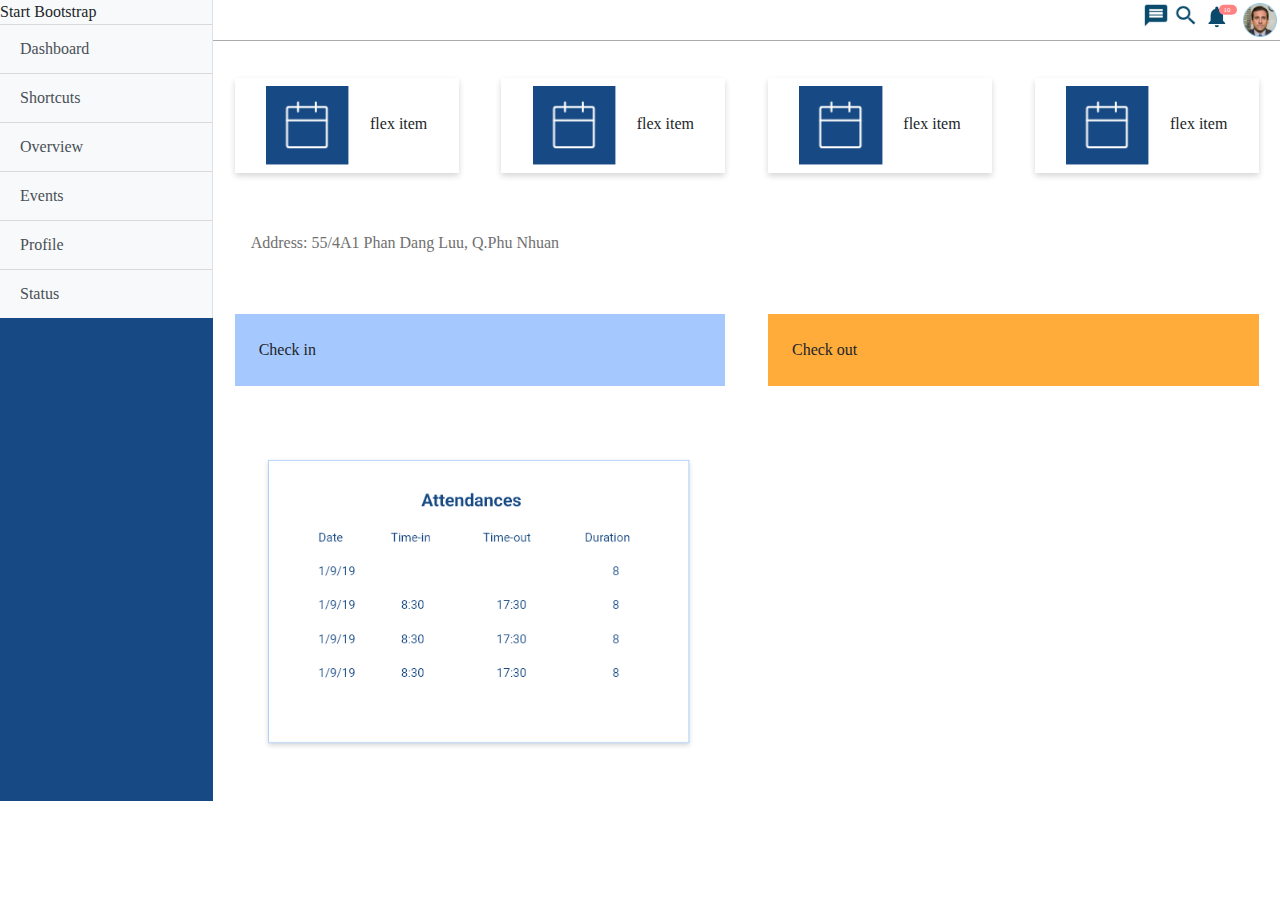
<file: Dashboard.html>
<!Doctype html>
<html lang="en">

<head>
    <meta charset="utf-8"/>
     <title>HTML Application</title>
	 <link href="css/Dashboard.css" rel="stylesheet">
     <link href="//maxcdn.bootstrapcdn.com/bootstrap/4.1.1/css/bootstrap.min.css" rel="stylesheet" id="bootstrap-css">
     <script src="//maxcdn.bootstrapcdn.com/bootstrap/4.1.1/js/bootstrap.min.js"></script>
     <script src="//cdnjs.cloudflare.com/ajax/libs/jquery/3.2.1/jquery.min.js"></script>
</head>
<body>   
<div class="container-fluid container-dashboard">
            <div class="row">
                <div class="col-sm-2 pl-0 pr-0 menu-dashboard">
<!--
                    <div class="logo" >
                        <h3>made by</h3>
                        <h1>PeakPerfomers</h1>
                    </div>
-->
                     <!-- Sidebar -->
    <div class="bg-light border-right" id="sidebar-wrapper">
      <div class="sidebar-heading">Start Bootstrap </div>
      <div class="list-group list-group-flush">
        <a href="#" class="list-group-item list-group-item-action bg-light">Dashboard</a>
        <a href="#" class="list-group-item list-group-item-action bg-light">Shortcuts</a>
        <a href="#" class="list-group-item list-group-item-action bg-light">Overview</a>
        <a href="#" class="list-group-item list-group-item-action bg-light">Events</a>
        <a href="#" class="list-group-item list-group-item-action bg-light">Profile</a>
        <a href="#" class="list-group-item list-group-item-action bg-light">Status</a>
      </div>
    </div>
    <!-- /#sidebar-wrapper -->
<!--
                    <div class="sidebar">
                        <nav>
                            <ul class="sidebar-menu">
                                <li><a id="sidebar-item" href="#">Dashboard</a></li>
                                <li><a id="sidebar-item" href="#">Dashboard</a></li>
                                <li><a id="sidebar-item" href="#">Dashboard</a></li>
                                <li><a id="sidebar-item" href="#">Dashboard</a></li>
                                <li><a id="sidebar-item" href="#">Dashboard</a></li>
                            </ul >
                            <ul class="sidebar-menu">                             
                                <li id="Feedback"><a href="#">Feedback</a>
                                </li>
                            </ul>
                        </nav>                   
                    </div>
-->
                </div>
                <div class="col-sm-10 pl-0 pr-0 view-dashboard "> 
                  <div class="menu pl-0 pr-0 ">
                    <nav>
                        <ul class="navbar-menu ">
                            <li><a id="" class="navbar-item"  href="#"><img src="img/baseline-message-24px.png" width="100%"></a></li>
                            <li><a id="" class="navbar-item"  href="#"><img src="img/outline-search-24px.png" width="100%"></a></li>
                            <li><a id="" class="navbar-item"  href="#"><img src="img/Group%202762.svg" width="100%"></a></li>
                            <li><a id="" class="navbar-item"  href="#"><img src="img/NoPath.png" width="100%"></a></li>
                        </ul>
                      </nav>
                    </div>
                    <div class="d-flex justify-content-around flex-wrap">
                    <div class="p-2"><img id="celender" src="img/Group%202794.png" width="40%" >flex item</div>
                    <div class="p-2"><img id="celender" src="img/Group%202794.png" width="40%" >flex item</div>
                    <div class="p-2"><img id="celender" src="img/Group%202794.png" width="40%" >flex item</div>
                    <div class="p-2"><img id="celender" src="img/Group%202794.png" width="40%" >flex item</div>
                    </div>
                    <div class="d-flex">
                    <div class="p-3">Address: 55/4A1 Phan Dang Luu, Q.Phu Nhuan</div>
                    </div>
                    <div class="d-flex">
                    <div class="p-4" style="background-color: #A5C9FF">Check in</div>
                    <div class="p-4" style="background-color: #FFAC3B">Check out</div>
                    </div>
                    <div class="d-flex">
                    <div class="p-5"><img src="img/Attendances%20Log.png" width="80%    "></div>
                    </div>
                    
                </div>
            </div>
    </div>
</body>
</html>
</file>
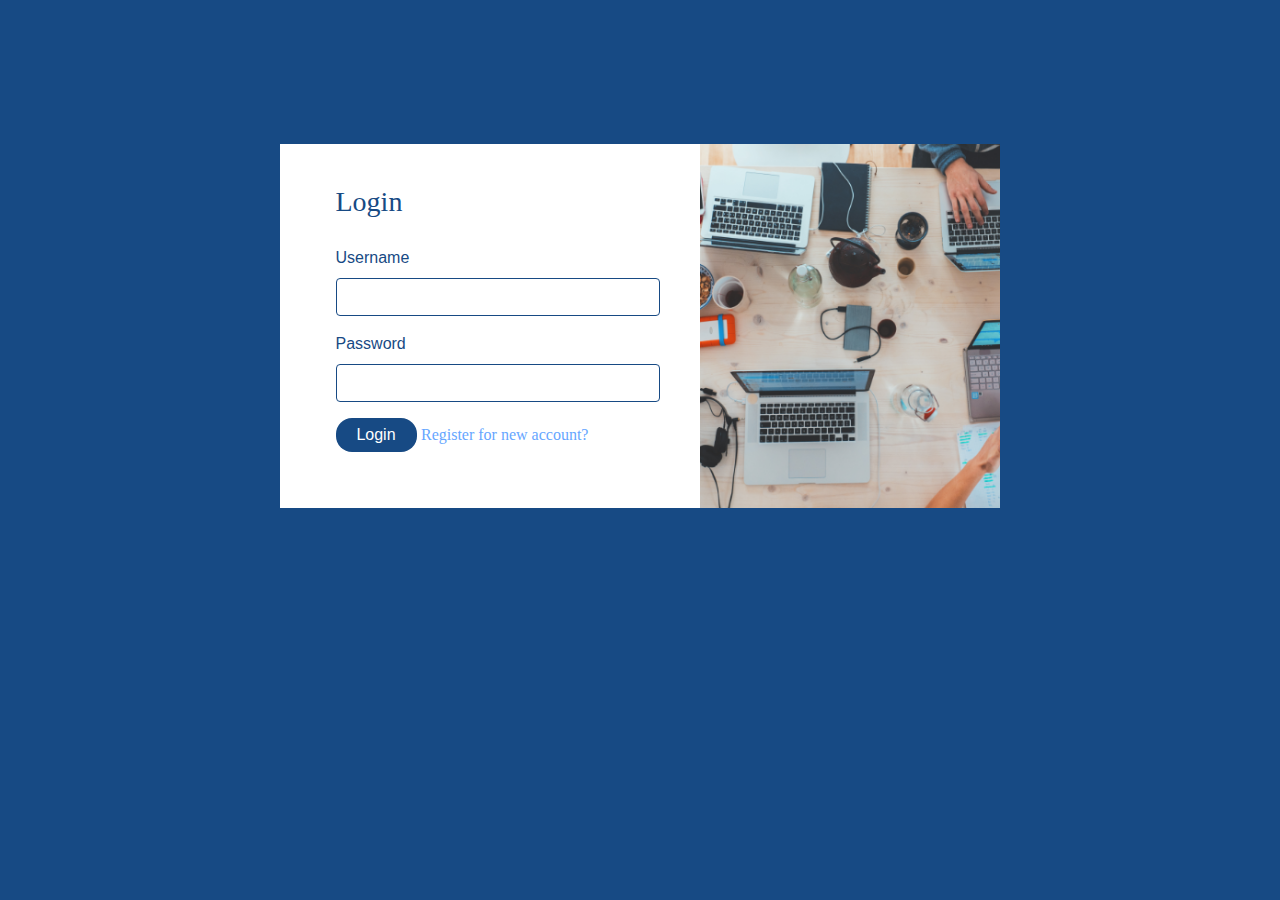
<file: Login.html>
<!Doctype html>
<html lang="en">

<head>
    <meta charset="utf-8"/>
     <title>HTML Application</title>
	 <link href="css/site.css" rel="stylesheet">
     <link href="//maxcdn.bootstrapcdn.com/bootstrap/4.1.1/css/bootstrap.min.css" rel="stylesheet" id="bootstrap-css">
     <script src="//maxcdn.bootstrapcdn.com/bootstrap/4.1.1/js/bootstrap.min.js"></script>
     <script src="//cdnjs.cloudflare.com/ajax/libs/jquery/3.2.1/jquery.min.js"></script>
 
</head>

<body>   
<div class="container login-container">
            <div class="row">
                <div class="col-md-7 pr-0 login-form">
                    
                    <form>
                        <div class="form-group">
                            <h3>Login</h3>
                            <label class="form-label">Username</label>
                            <input type="text" class="form-control" value="" />
                        </div>
                        <div class="form-group">
                            <label class="form-label">Password</label>
                            <input type="password" class="form-control"  value="" />
                        </div>
                        <div class="form-group">
                            <input type="submit" class="btnSubmit" value="Login" />
                            <a href="#" class="Register">Register for new account?</a>
                        </div>
                    </form>
                </div>
                <div class="col-md-5 pl-0 pr-0 image ">
                    <img src="img/marvin-meyer-SYTO3xs06fU-unsplash.png" width="100%" height="100%" alt="Login image">
                </div>
            </div>
    </div>
</body>

</html>
</file>
<file: css/Dashboard.css>
.container-dashboard{
    height: 695px;
    font-family: Roboto;
    width: 100%;
    margin: 0 auto;
}
.row{
    height: 100%;
}
.menu-dashboard{
    background-color: #174A84;
    height: 100% auto;

}
.menu-dashboard h1{
    text-align: center;
    font-weight: bold;
    font-size: 90%;
    font-family: Roboto;
    color: #fff;
    
}
.menu-dashboard h3{
    text-align: center;
    font-weight: Regular;
    font-size: 50%;
    font-family: Roboto;
    color: #fff;
}
.logo{
    margin-bottom: auto;
    padding-top: 20%;
    padding-bottom: 100px;
    margin-top: 10%;
}

/*
.navbar-menu{
    width: 100%;
    max-width: 960px;
    margin: 0 auto;
}
*/
a#sidebar-item{
    background-color: #103C6E;
    border-left: 6px solid #AAFFBE;
}

.sidebar-menu, .navbar-menu {
    padding: 0;
    list-style-type: none;
}
nav li a{
    text-decoration: none;
    text-align: center;
    color: #fff;
    display: block;
    padding: 7%
}
.p-2{
/*    border-style: outset;*/
    border-width: 4px;
    flex: 1 1 0;
    margin: 2%;
    text-align: center;
    box-shadow: 0px 3px 6px 0px rgba(0,0,0,0.16);
}
img#celender{
    margin-right: 10%;
}
.p-3{
    color: #707070;
    font-size: 16;
    font-weight: Regular;
    flex: 1 1 0;
    margin: 2%;
    
}
.p-4{
    flex: 1 1 0;
    margin: 2%;
}

/*
nav li{
    flex: 1 1 0;
}
*/
nav li a:hover{
    background-color: #555;
}
ul.navbar-menu{
    background-color: #fff;
    border-bottom-style: outset;
    border-bottom-color: #fff;
    border-bottom-width: 1px;;
}
li#Feedback{
   
}
/*
    a#navbar-item{
}
*/

/*Media Queries*/
@media screen and (min-width: 576px){
 li#Feedback{
     margin-top: 80%;
    }
}
@media screen and (min-width: 768px){    
    .sidebar-menu{
        display: flex;
        flex-flow: column;
    } 
    ul.navbar-menu{
        display: flex;
        justify-content: flex-end;
    }
    
}
</file>
<file: css/site.css>
html{
    background-color: #174A84;
    margin: auto;
    max-width: 720px;
}
.login-container{
    background-color: white;
    margin-top: 20%;
    margin-bottom: 20%;
}
.form-group h3{
    font-size: 18;
    font-weight: regular;
    font-family: roboto;
    padding-bottom: 20px;
    color: #174A84;
}
.login-container form{
    padding: 10%;
}
.btnSubmit
{
    width: 25%;
    border-radius: 1rem;
    padding: 1.5%;
    border: none;
    cursor: pointer;
}
.login-form .btnSubmit{
    font-weight: 300;
    color: #fff;
    background-color: #174A84;
}
.login-form .Register{
    color: #66A6FF;
    font-weight: Regular;
    text-decoration: none;
    font-size: 14;
    font-family: Roboto;
}
.form-label{
    font-size: 10;
    color: #174A84;
}
input.form-control{
    border-color: #174A84;
}
@media only screen and (max-width: 500px)
{
    img{
        width: 0;
        height: 0;
    }
    .login-container{
    margin-top: 30%;
    margin-bottom: 40%;
    }
}
</file>
